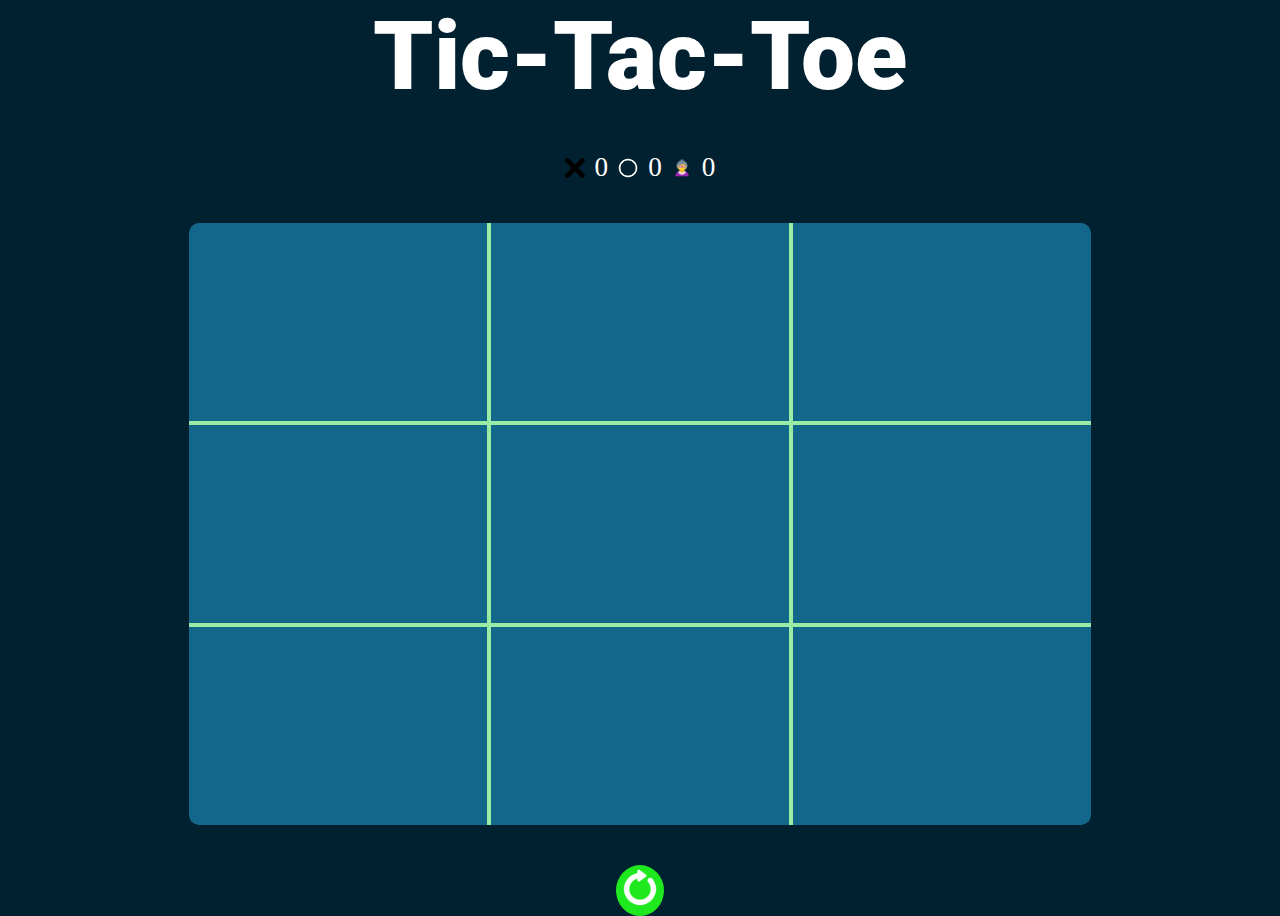
<file: jogo-da-velha/index.html>
<!DOCTYPE html>
<html lang="en">
  <head>
    <meta charset="UTF-8" />
    <meta http-equiv="X-UA-Compatible" content="IE=edge" />
    <meta name="viewport" content="width=device-width, initial-scale=1.0" />
    <link rel="preconnect" href="https://fonts.googleapis.com" />
    <link rel="preconnect" href="https://fonts.gstatic.com" crossorigin />
    <link
      href="https://fonts.googleapis.com/css2?family=Roboto:wght@900&display=swap"
      rel="stylesheet"
    />
    <link rel="stylesheet" href="./style.css" />
    <script src="./script/script.js"></script>
    <title>Tic-Tac-Toe</title>
  </head>
  <body>
    <h1>Tic-Tac-Toe</h1>
    <div class="show_winners">
      <img src="./img/x.png" alt="" />
      <p id="winners_x">0</p>
      <img src="./img/circle.png" alt="" />
      <p id="winners_o">0</p>
      <img src="./img/velha.png" alt="" />
      <p id="velha">0</p>
    </div>
    <div class="game">
      <div
        class="qua"
        id="0"
        onclick="played(this.id)"
        style="
          border-bottom: 2px solid #9aeba3;
          border-right: 2px solid #9aeba3;
        "
      ></div>
      <div
        class="qua"
        id="1"
        onclick="played(this.id)"
        style="
          border-bottom: 2px solid #9aeba3;
          border-left: 2px solid #9aeba3;
          border-right: 2px solid #9aeba3;
        "
      ></div>
      <div
        class="qua"
        id="2"
        onclick="played(this.id)"
        style="border-bottom: 2px solid #9aeba3; border-left: 2px solid #9aeba3"
      ></div>
      <div
        class="qua"
        id="3"
        onclick="played(this.id)"
        style="
          border-bottom: 2px solid #9aeba3;
          border-right: 2px solid #9aeba3;
          border-top: 2px solid #9aeba3;
        "
      ></div>
      <div
        class="qua"
        id="4"
        onclick="played(this.id)"
        style="
          border-bottom: 2px solid #9aeba3;
          border-right: 2px solid #9aeba3;
          border-top: 2px solid #9aeba3;
          border-left: 2px solid #9aeba3;
        "
      ></div>
      <div
        class="qua"
        id="5"
        onclick="played(this.id)"
        style="
          border-bottom: 2px solid #9aeba3;
          border-top: 2px solid #9aeba3;
          border-left: 2px solid #9aeba3;
        "
      ></div>
      <div
        class="qua"
        id="6"
        onclick="played(this.id)"
        style="border-right: 2px solid #9aeba3; border-top: 2px solid #9aeba3"
      ></div>
      <div
        class="qua"
        id="7"
        onclick="played(this.id)"
        style="
          border-right: 2px solid #9aeba3;
          border-top: 2px solid #9aeba3;
          border-left: 2px solid #9aeba3;
        "
      ></div>
      <div
        class="qua"
        id="8"
        onclick="played(this.id)"
        style="border-top: 2px solid #9aeba3; border-left: 2px solid #9aeba3"
      ></div>
    </div>
    <button id="restore" onclick="toRestore()">
      <img src="./icons/reiniciar.png" alt="" />
    </button>
  </body>
</html>
</file>
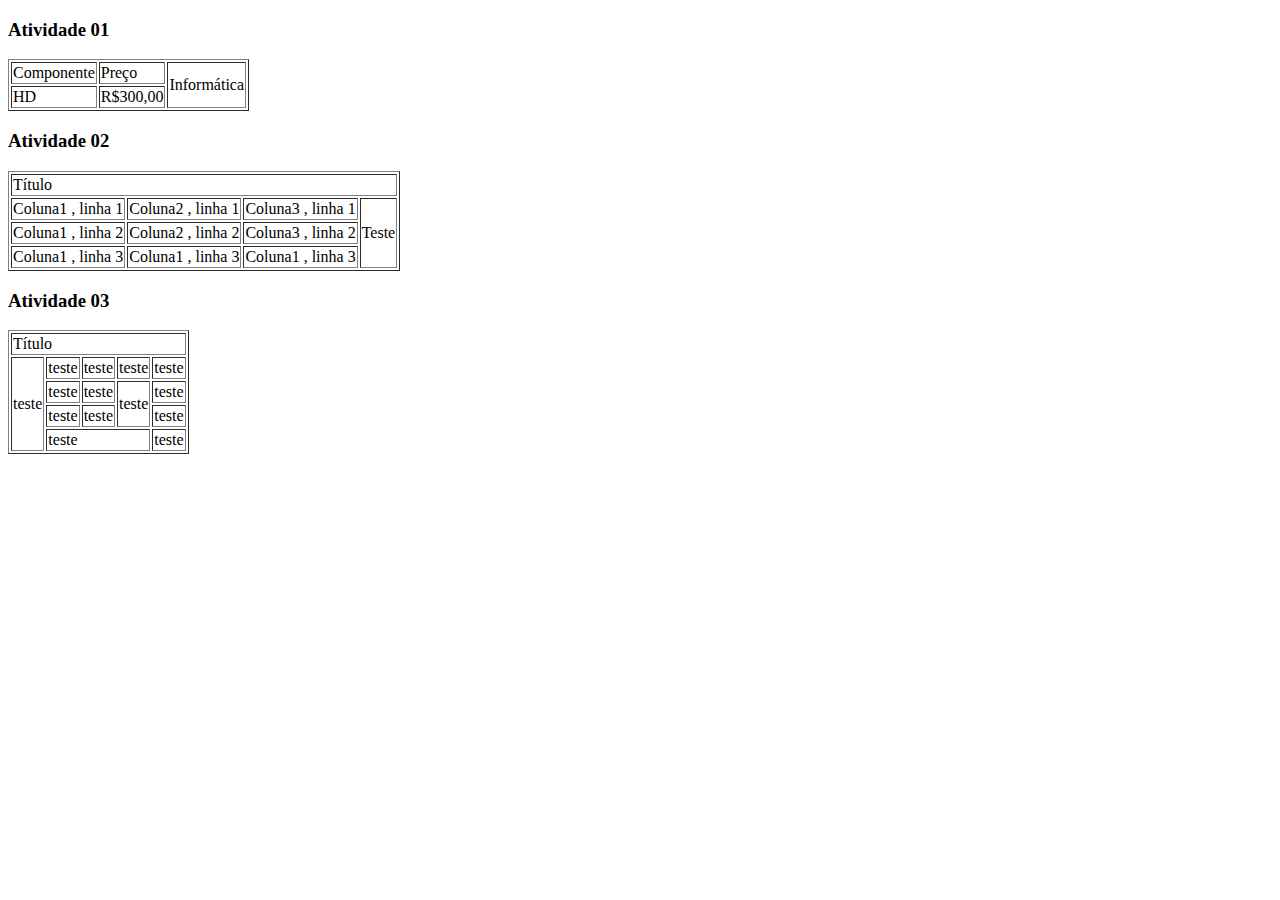
<file: tabela/index.html>
<!DOCTYPE html>
<html lang="en">
<head>
    <meta charset="UTF-8">
    <meta http-equiv="X-UA-Compatible" content="IE=edge">
    <meta name="viewport" content="width=device-width, initial-scale=1.0">
    <title>Tabelas</title>
</head>
<body>
    <h3>Atividade 01</h3>
    <table border="1">
        <tr>
            <td>Componente</td>
            <td>Preço</td>
            <td rowspan="2">Informática</td>
        </tr>
        <tr>
            <td>HD</td>
            <td>R$300,00</td>
        </tr>
    </table>
    <h3>Atividade 02</h3>
    <table border="1">
        <tr>
            <td colspan="4">Título</td>
        </tr>
        <tr>
            <td>Coluna1 , linha 1</td>
            <td>Coluna2 , linha 1</td>
            <td>Coluna3 , linha 1</td>
            <td rowspan="3">Teste</td>
        </tr>
        <tr>
            <td>Coluna1 , linha 2</td>
            <td>Coluna2 , linha 2</td>
            <td>Coluna3 , linha 2</td>
        </tr>
        <tr>
            <td>Coluna1 , linha 3</td>
            <td>Coluna1 , linha 3</td>
            <td>Coluna1 , linha 3</td>
        </tr>
        
    </table>
    <h3>Atividade 03</h3>
    <table border="1">
        <tr>
            <td colspan="5">Título</td>
        </tr>
        <tr>
            <td rowspan="4">teste</td>
            <td>teste</td>
            <td>teste</td>
            <td>teste</td>
            <td>teste</td>
        </tr>
        <tr>
            <td>teste</td>
            <td>teste</td>
            <td rowspan="2">teste</td>
            <td>teste</td>
        </tr>
        <tr>
            <td>teste</td>
            <td>teste</td>
            <td>teste</td>
        </tr>
        <tr>
            <td colspan="3">teste</td>
            <td>teste</td>
        </tr>
    </table>
</body>
</html>
</file>
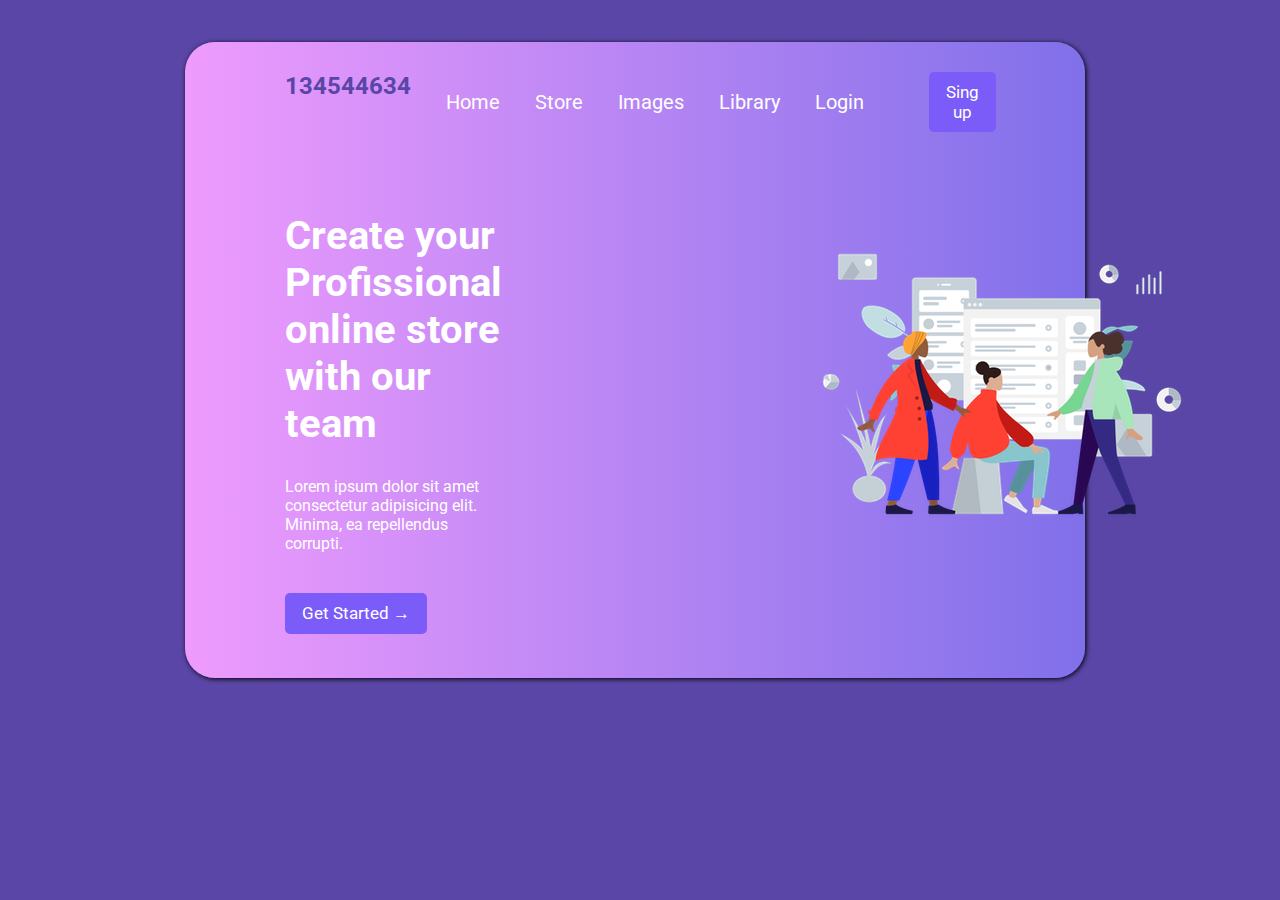
<file: treino/index.html>
<!DOCTYPE html>
<html lang="pt-br">
  <head>
    <meta charset="UTF-8" />
    <meta http-equiv="X-UA-Compatible" content="IE=edge" />
    <meta name="viewport" content="width=device-width, initial-scale=1.0" />
    <link rel="stylesheet" href="style.css" />
    <link rel="preconnect" href="https://fonts.googleapis.com" />
    <link rel="preconnect" href="https://fonts.gstatic.com" crossorigin />
    <link
      href="https://fonts.googleapis.com/css2?family=Roboto&display=swap"
      rel="stylesheet"
    />
    <title>Telinha</title>
  </head>
  <body>
    <div class="container">
      <header>
        <h2 class="logo">134544634</h2>
        <ul>
          <li>Home</li>
          <li>Store</li>
          <li>Images</li>
          <li>Library</li>
        </ul>
        <ul>
          <li>Login</li>
          <button class="button-header">Sing up</button>
        </ul>
      </header>

      <main class="mini-main">
        <div class="part">
          <h2 id="h21">Create your Profissional online store with our team</h2>
          <p>
            Lorem ipsum dolor sit amet consectetur adipisicing elit. Minima, ea
            repellendus corrupti.
          </p>
          <button class="button-page">Get Started &rarr;</button>
        </div>
        <div class="image">
          <img class="image" src="./images/img1.png" alt="" />
        </div>
      </main>
    </div>

    <!-- <div class="container2">
      <header>
        <h2 class="logo">134544634</h2>
        <img id="humburguer" src="./icons/icon.png" alt="" />
      </header>

      <h2>Create your Profissional online store with our team</h2>
      <p>
        Lorem ipsum dolor sit amet consectetur adipisicing elit. Minima, ea
        repellendus corrupti.
      </p>
      <img src="./images/img1.png" alt="" />
      <button id="button-page2">Get Started</button>
    </div>-->
  </body>
</html>
</file>
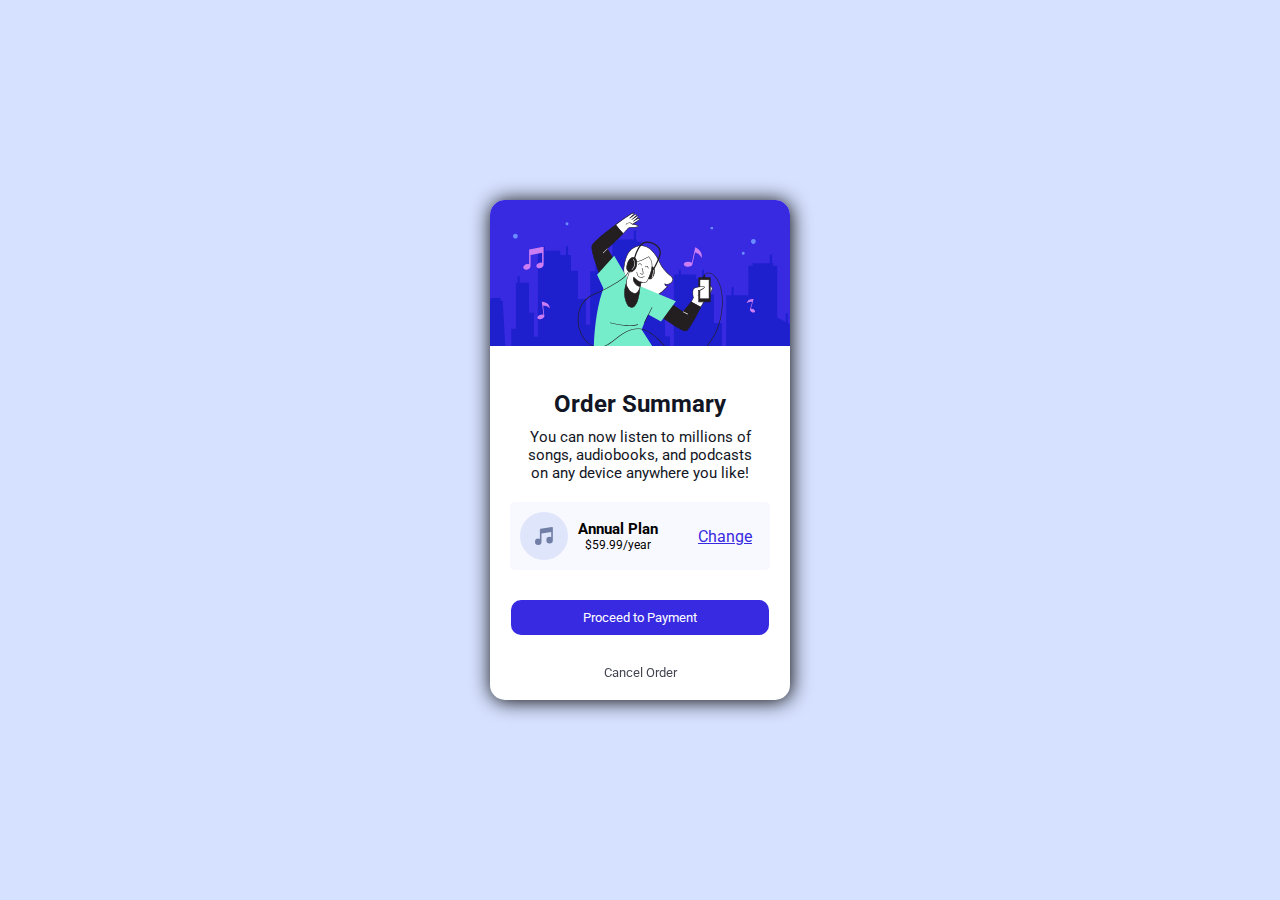
<file: treino2/index.html>
<!DOCTYPE html>
<html lang="en">
  <head>
    <meta charset="UTF-8" />
    <meta http-equiv="X-UA-Compatible" content="IE=edge" />
    <meta name="viewport" content="width=device-width, initial-scale=1.0" />
    <link rel="stylesheet" href="style.css" />
    <link rel="preconnect" href="https://fonts.googleapis.com" />
    <link rel="preconnect" href="https://fonts.gstatic.com" crossorigin />
    <link
      href="https://fonts.googleapis.com/css2?family=Roboto:wght@100;400&display=swap"
      rel="stylesheet"
    />
    <title>Main</title>
  </head>
  <body>
    <div class="container">
      <img id="image-hero" src="./images/illustration-hero.svg" alt="" />
      <div class="textos">
        <h2>Order Summary</h2>
        <p>
          You can now listen to millions of songs, audiobooks, and podcasts on
          any device anywhere you like!
        </p>
      </div>
      <div class="music">
        <img src="./images/icon-music.svg" alt="" />
        <div class="nome-preço">
          <h2>Annual Plan</h2>
          <p>$59.99/year</p>
        </div>
        <a href="">Change</a>
      </div>
      <button id="button1">Proceed to Payment</button>
      <button id="button2">Cancel Order</button>
    </div>
  </body>
</html>
</file>
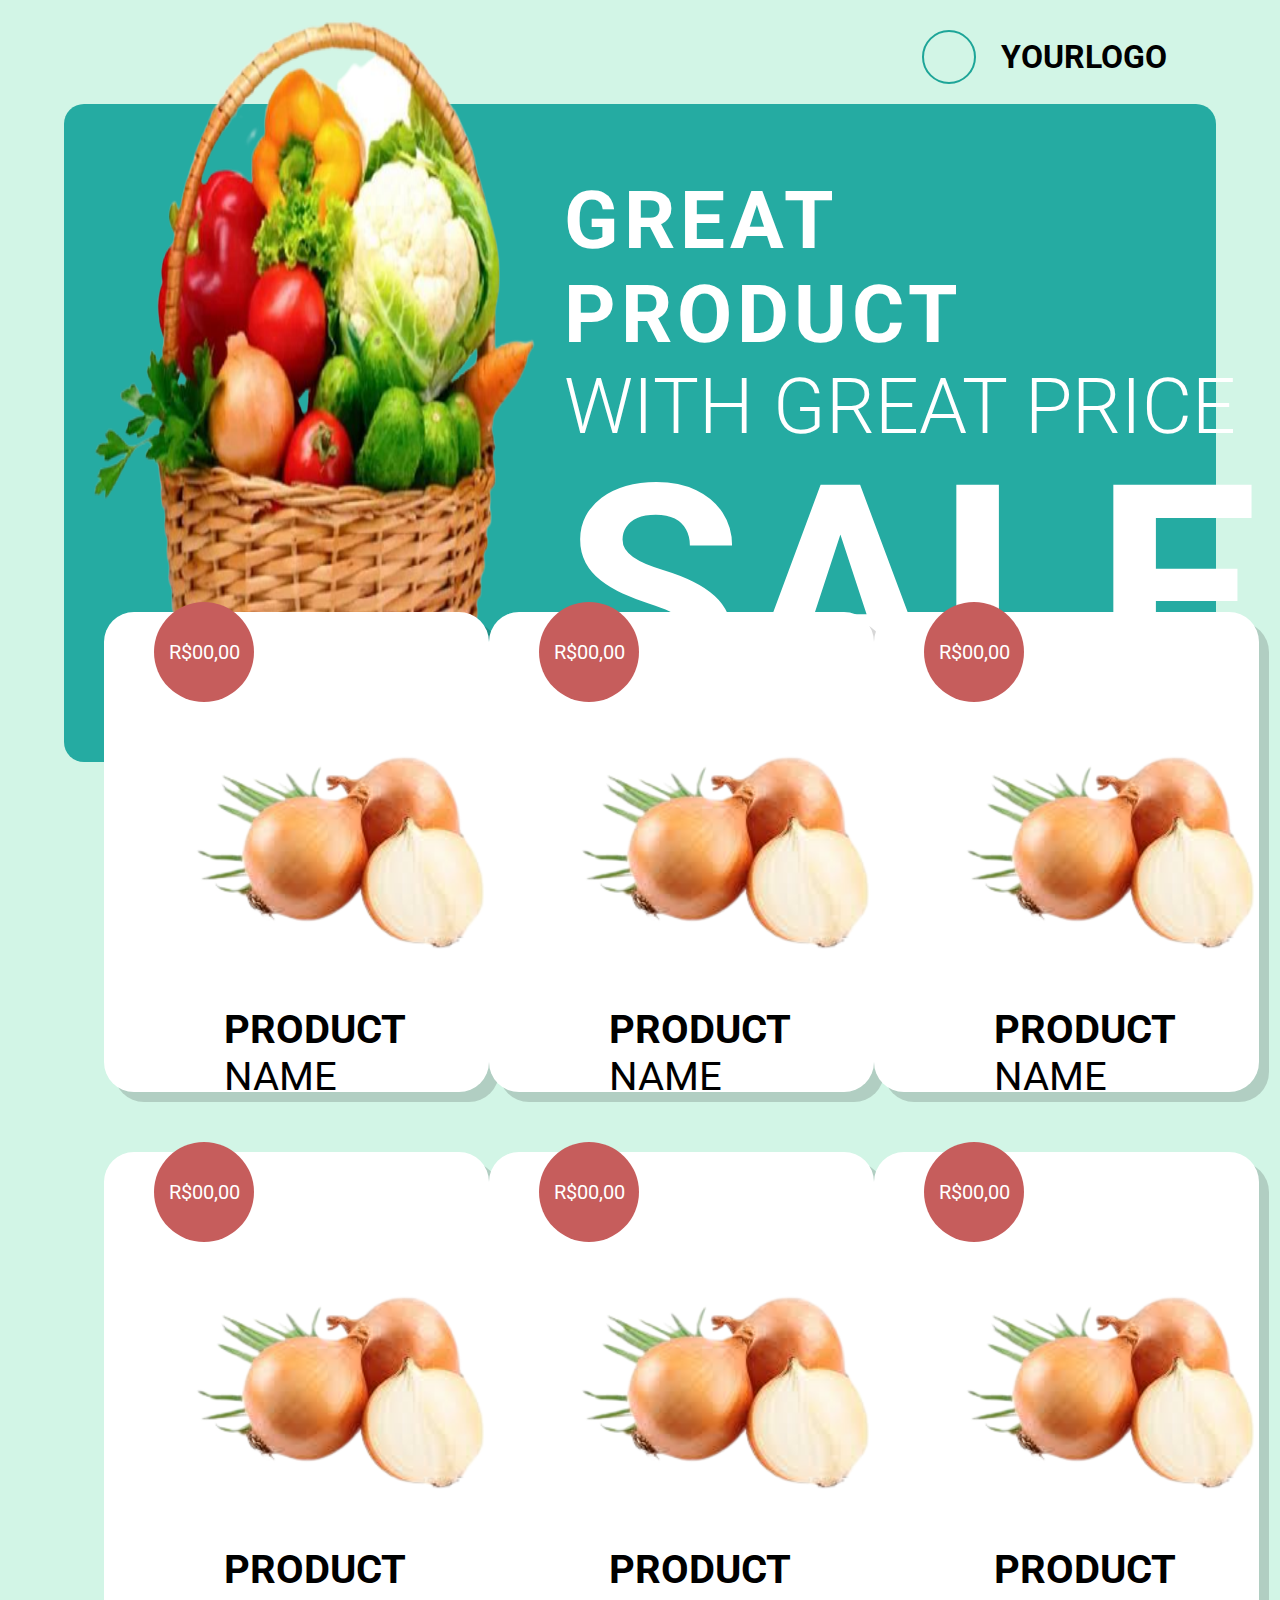
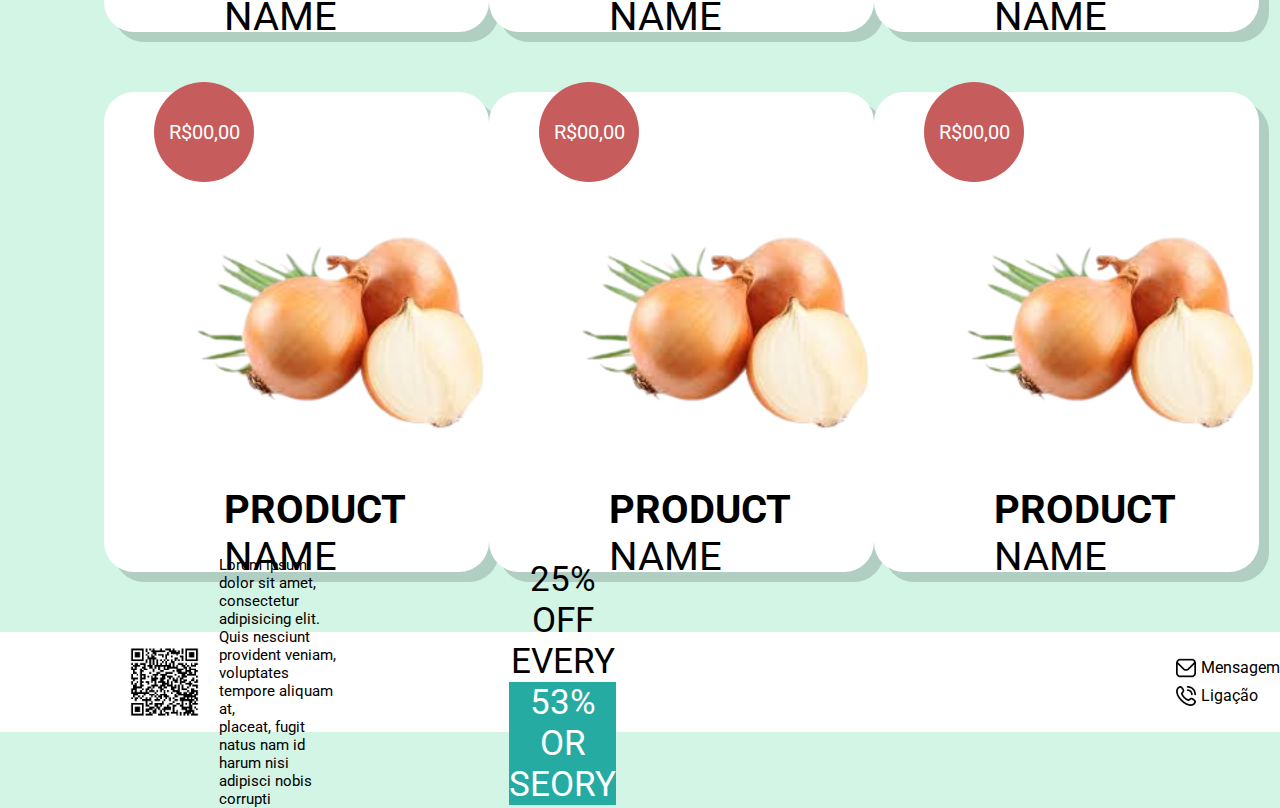
<file: treino3/index.html>
<!DOCTYPE html>
<html lang="en">
  <head>
    <meta charset="UTF-8" />
    <meta http-equiv="X-UA-Compatible" content="IE=edge" />
    <meta name="viewport" content="width=device-width, initial-scale=1.0" />
    <link rel="stylesheet" href="style.css" />
    <link rel="preconnect" href="https://fonts.googleapis.com" />
    <link rel="preconnect" href="https://fonts.gstatic.com" crossorigin />
    <link
      href="https://fonts.googleapis.com/css2?family=Roboto:wght@100;400&display=swap"
      rel="stylesheet"
    />
    <title>Catalago</title>
  </head>
  <body>
    <header>
      <div id="divheader">
        <div id="logo"></div>
        <h1>YOURLOGO</h1>
      </div>
    </header>
    <div id="page">
      <div id="page1">
        <div id="introducao">
          <img src="./images/cestadeverduras.png" alt="" />
          <div>
            <p id="p1">GREAT PRODUCT</p>
            <p id="p2">WITH GREAT PRICE</p>
            <p id="p3">SALE</p>
          </div>
        </div>
        <div id="produtos">
          <div id="div1">
            <div class="block">
              <div>
                <p class="preco">R$00,00</p>
              </div>
              <img src="./images/cebola.png" alt="" />
              <p class="productname"><strong>PRODUCT</strong> NAME</p>
            </div>
            <div class="block">
              <div>
                <p class="preco">R$00,00</p>
              </div>
              <img src="./images/cebola.png" alt="" />
              <p class="productname"><strong>PRODUCT</strong> NAME</p>
            </div>
            <div class="block">
              <div>
                <p class="preco">R$00,00</p>
              </div>
              <img src="./images/cebola.png" alt="" />
              <p class="productname"><strong>PRODUCT</strong> NAME</p>
            </div>
          </div>
          <div id="div2">
            <div class="block">
              <div>
                <p class="preco">R$00,00</p>
              </div>
              <img src="./images/cebola.png" alt="" />
              <p class="productname"><strong>PRODUCT</strong> NAME</p>
            </div>
            <div class="block">
              <div>
                <p class="preco">R$00,00</p>
              </div>
              <img src="./images/cebola.png" alt="" />
              <p class="productname"><strong>PRODUCT</strong> NAME</p>
            </div>
            <div class="block">
              <div>
                <p class="preco">R$00,00</p>
              </div>
              <img src="./images/cebola.png" alt="" />
              <p class="productname"><strong>PRODUCT</strong> NAME</p>
            </div>
          </div>
          <div id="div3">
            <div class="block">
              <div>
                <p class="preco">R$00,00</p>
              </div>
              <img src="./images/cebola.png" alt="" />
              <p class="productname"><strong>PRODUCT</strong> NAME</p>
            </div>
            <div class="block">
              <div>
                <p class="preco">R$00,00</p>
              </div>
              <img src="./images/cebola.png" alt="" />
              <p class="productname"><strong>PRODUCT</strong> NAME</p>
            </div>
            <div class="block">
              <div>
                <p class="preco">R$00,00</p>
              </div>
              <img src="./images/cebola.png" alt="" />
              <p class="productname"><strong>PRODUCT</strong> NAME</p>
            </div>
          </div>
        </div>
      </div>
    </div>
    <footer>
      <img src="./images/qrcode.jpg" alt="" />
      <p>
        Lorem ipsum dolor sit amet, consectetur adipisicing elit.<br />
        Quis nesciunt provident veniam, voluptates tempore aliquam at,<br />
        placeat, fugit natus nam id harum nisi adipisci nobis corrupti
      </p>
      <div id="textos">
        <p id="texto1">25% OFF EVERY</p>
        <p id="texto2">53% OR SEORY</p>
      </div>
      <div id="contatos">
        <div id="contato1">
          <img class="icons" src="./icons/envelope.png" alt="" />
          <p>Mensagem</p>
        </div>
        <div id="contato2">
          <img class="icons" src="./icons/phone-call.png" alt="" />
          <p>Ligação</p>
        </div>
      </div>
      <div id="barra-azul"></div>
    </footer>
  </body>
</html>
</file>
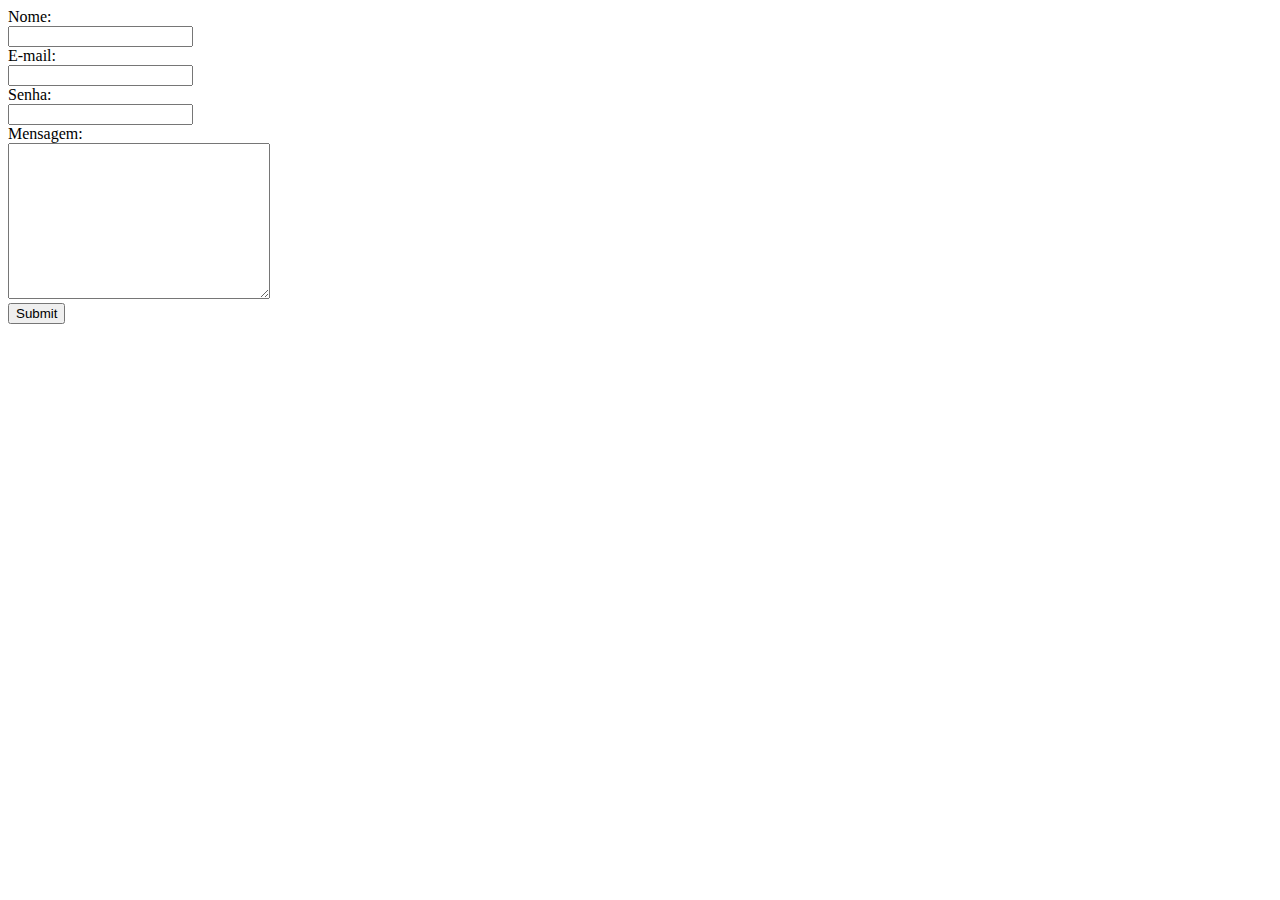
<file: perfil/contato.html>
<!DOCTYPE html>
<html lang="en">
<head>
    <meta charset="UTF-8">
    <meta http-equiv="X-UA-Compatible" content="IE=edge">
    <meta name="viewport" content="width=device-width, initial-scale=1.0">
    <title>Contato</title>
</head>
<body>
    <form action="mailto:kauaxavier032@gmail.com">
        <label for="">Nome:</label><br>
        <input type="text" required><br>
        <label for="">E-mail:</label><br>
        <input type="email" required><br>
        <label for="">Senha:</label><br>
        <input type="password" required><br>
        <label for="">Mensagem:</label><br> 
        <textarea name="" id="" cols="30" rows="10"></textarea><br>
        <input type="submit">
    </form>
</body>
</html>
</file>
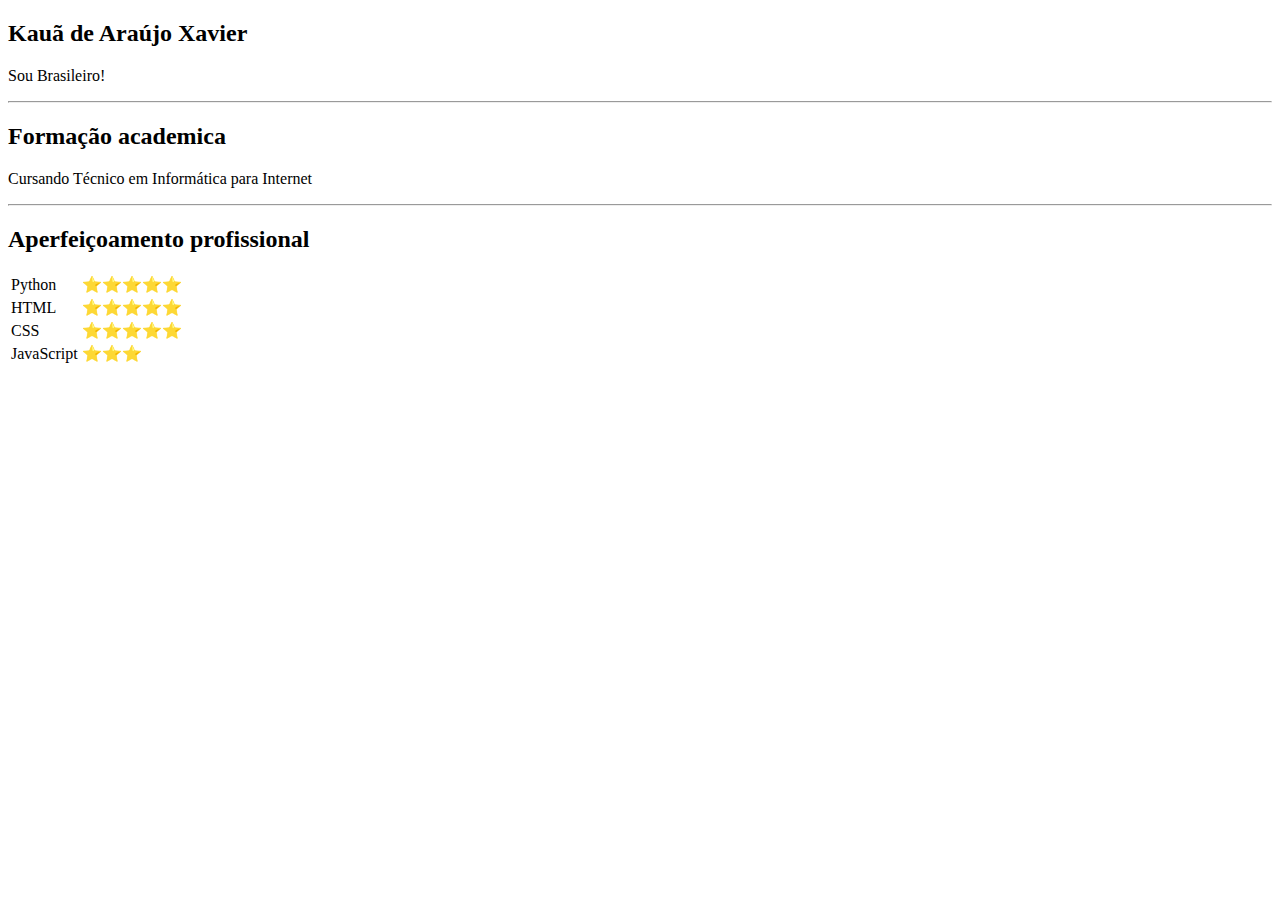
<file: perfil/perfil.html>
<!DOCTYPE html>
<html lang="en">
<head>
    <meta charset="UTF-8">
    <meta http-equiv="X-UA-Compatible" content="IE=edge">
    <meta name="viewport" content="width=device-width, initial-scale=1.0">
    <title>Perfil</title>
</head>
<body>
    <h2>Kauã de Araújo Xavier</h2>
    <p>Sou Brasileiro!</p>
    <hr>
    <h2>Formação academica</h2>
    <p>Cursando Técnico em Informática para Internet</p>
    <hr>
    <h2>Aperfeiçoamento profissional</h2>
    <table>
        <tr>
            <td>Python</td>
            <td>⭐⭐⭐⭐⭐</td>
        </tr>
        <tr>
            <td>HTML</td>
            <td>⭐⭐⭐⭐⭐</td>
        </tr>
        <tr>
            <td>CSS</td>
            <td>⭐⭐⭐⭐⭐</td>
        </tr>
        <tr>
            <td>JavaScript</td>
            <td>⭐⭐⭐</td>
        </tr>
    </table>
</body>
</html>
</file>
<file: jogo-da-velha/style.css>
* {
  margin: 0;
  padding: 0;
}
body {
  display: flex;
  flex-direction: column;
  align-items: center;
  background: #012030;
  gap: 40px;
}
h1 {
  color: white;
  font-family: "Roboto", sans-serif;
  font-style: normal;
  font-weight: 900;
  font-size: 96px;
  line-height: 112px;
}
.game {
  background: #13678a;
  border-radius: 10px;
  width: 902px;
  height: 602px;
  display: flex;
  flex-wrap: wrap;
}
.qua {
  height: 198px;
  width: 298px;
  display: flex;
  align-items: center;
  justify-content: center;
}
img {
  width: 130px;
  height: 130px;
}
.maior {
  width: 298px;
  height: 195px;
}
.img {
  width: 100%;
  height: 100%;
  display: flex;
  align-items: center;
  justify-content: center;
}
.show_winners {
  display: flex;
  justify-content: center;
  align-items: center;
  gap: 10px;
}
.show_winners p {
  font-size: 1.7rem;
  color: #fff;
}
.show_winners img {
  width: 20px;
  height: 20px;
}
#restore {
  background: rgb(30, 233, 30);
  border: none;
  border-radius: 50%;
}
#restore img {
  width: 3rem;
  height: 3rem;
}
</file>
<file: treino/style.css>
* {
  margin: 0;
  padding: 0;
  list-style: none;
  font-family: "Roboto", sans-serif;
}
body {
  display: flex;
  background-color: #5a46a6;
  align-items: center;
  justify-content: center;
  height: 80vh;
  padding: 0px 40px 0px 40px;
}
.container {
  width: 75%;
  background-image: linear-gradient(270deg, #8070ea, #ee9bfd);
  border-radius: 30px;
  margin-right: 10px;
  padding-bottom: 44px;
  box-shadow: 1px 1px 5px black;
}
.container2 {
  background-image: linear-gradient(360deg, #8070ea, #ee9bfd);
  border-radius: 30px;
  margin-left: 10px;
  box-shadow: 1px 1px 5px black;
}
header {
  display: flex;
  justify-content: space-between;
  padding: 30px 100px 40px 100px;
}
.logo {
  color: #5a46a6;
}
ul {
  display: flex;
  align-items: center;
}
li {
  margin-left: 35px;
  color: white;
  font-size: 20px;
}
ul > button {
  margin-left: 65px;
  color: white;
  background-color: #7b5cf8;
  font-size: 17px;
  border: none;
  padding: 10px 17px 10px 17px;
  border-radius: 5px;
}
ul > button:hover {
  cursor: pointer;
}
h2 {
  color: white;
}
.part h2 {
  font-size: 40px;
  margin-left: 100px;
}
.mini-main {
  display: flex;
  justify-content: space-between;
}
.mini-main p {
  color: white;
  padding-right: 300px;
  margin-top: 30px;
  margin-left: 100px;
}
.mini-main button {
  border: none;
  padding: 10px 17px 10px 17px;
  color: white;
  background-color: #7b5cf8;
  font-size: 17px;
  border-radius: 5px;
  margin-left: 100px;
  margin-top: 40px;
}
.mini-main button:hover {
  cursor: pointer;
}
#h21 {
  margin-top: 40px;
  padding-right: 300px;
}
.image img {
  margin-right: 100px;
  margin-top: 60px;
}
</file>
<file: treino2/style.css>
* {
  margin: 0;
  padding: 0;
  font-family: "Roboto", sans-serif;
}

body {
  display: flex;
  justify-content: center;
  align-items: center;
  height: 100vh;
  background: #d6e1ff;
}
.container {
  width: 300px;
  border-radius: 15px;
  background-color: white;
  text-align: center;
  box-shadow: 1px 1px 20px black;
}
#image-hero {
  width: 300px;
  border-radius: 15px 15px 0px 0px;
}
.textos {
  text-align: center;
  color: #121624;
  padding: 0px 28px 0px 28px;
}
.textos h2 {
  margin-top: 40px;
}
.textos p {
  margin-top: 10px;
  font-size: 15px;
}
.music {
  display: flex;
  align-items: center;
  background-color: #f8f9fe;
  margin: 20px;
  padding: 10px;
  border-radius: 5px;
}
.music h2 {
  font-size: 15px;
}
.music p {
  font-size: 12px;
}
.music a {
  margin-left: 40px;
  color: #382ae1;
}
.music a:hover {
  opacity: 80%;
  text-decoration: none;
}
.nome-preço {
  margin-left: 10px;
}
button {
  border: none;
  width: 258px;
  padding: 10px 30px 10px 30px;
  margin: 10px;
  border-radius: 10px;
}
#button1 {
  color: white;
  background-color: #382ae1;
}
#button1:hover {
  background-color: #766cf1;
  cursor: pointer;
}
#button2 {
  background-color: white;
  opacity: 80%;
  color: #121624;
}
#button2:hover {
  opacity: 100%;
  cursor: pointer;
}
</file>
<file: treino3/style.css>
* {
  margin: 0;
  padding: 0;
  font-family: "Roboto", sans-serif;
}
body {
  background-color: #d2f5e6;
}
#page {
  display: flex;
  justify-content: center;
  align-items: center;
}
#page1 {
  width: 90%;
}
#logo {
  border: 2px #1da598 solid;
  width: 50px;
  height: 50px;
}
header {
  display: flex;
  justify-content: right;
  width: 100%;
  margin: 30px 0px 20px 0px;
}
#divheader {
  margin-right: 113px;
}
header > div {
  display: flex;
  margin-right: 80px;
  align-items: center;
}
#logo {
  border-radius: 30px;
  margin-right: 25px;
}
#introducao {
  display: flex;
  background-color: #25aba2;
  border-radius: 20px;
}
#introducao > img {
  margin-top: -160px;
  width: 50vw;
}
#introducao > div {
  margin-top: 70px;
  color: white;
}
#produtos {
  width: 95%;
  margin: -160px 0px 0px 40px;
}
#p1 {
  font-weight: bold;
  font-size: 80px;
  letter-spacing: 5px;
}
#p2 {
  font-size: 77px;
  font-weight: 300;
}
#p3 {
  margin-top: -30px;
  font-size: 290px;
  font-weight: bolder;
}
#div1 {
  display: flex;
  justify-content: space-between;
}
#div2 {
  display: flex;
  justify-content: space-between;
  margin-top: 40px;
}
#div3 {
  display: flex;
  justify-content: space-between;
  margin-top: 40px;
}
.block {
  margin: 10px 0px 10px 0px;
  padding-bottom: 30px;
  background-color: white;
  width: 520px;
  height: 450px;
  border-radius: 30px;
  box-shadow: 10px 10px 0px #00000028;
}
.block > div {
  display: flex;
  align-items: center;
  justify-content: center;
  margin: -10px 0px 0px 50px;
  font-size: 20px;
  color: white;
  background-color: #c65d5c;
  width: 100px;
  height: 100px;
  border-radius: 50px;
}
.block > img {
  margin-left: 85px;
  width: 300px;
}
.block > p {
  margin-left: 120px;
  font-size: 40px;
}
footer {
  display: flex;
  align-items: center;
  margin-top: 50px;
  background-color: white;
  height: 100px;
}
footer > img {
  margin-left: 130px;
  width: 70px;
  height: 70px;
}
footer > p {
  margin-left: 20px;
  font-size: 15px;
}
.icons {
  width: 20px;
}
#contato1 {
  display: flex;
}
#contato2 {
  display: flex;
}
#textos {
  margin-left: 170px;
}
#texto1 {
  font-size: 35px;
  text-align: center;
}
#texto2 {
  font-size: 35px;
  text-align: center;
  color: white;
  background-color: #25aba2;
}
#contatos {
  margin-left: 560px;
}
#contato2 {
  margin-top: 8px;
}
#contato1 > p {
  margin-left: 5px;
}
#contato2 > p {
  margin-left: 5px;
}
</file>
